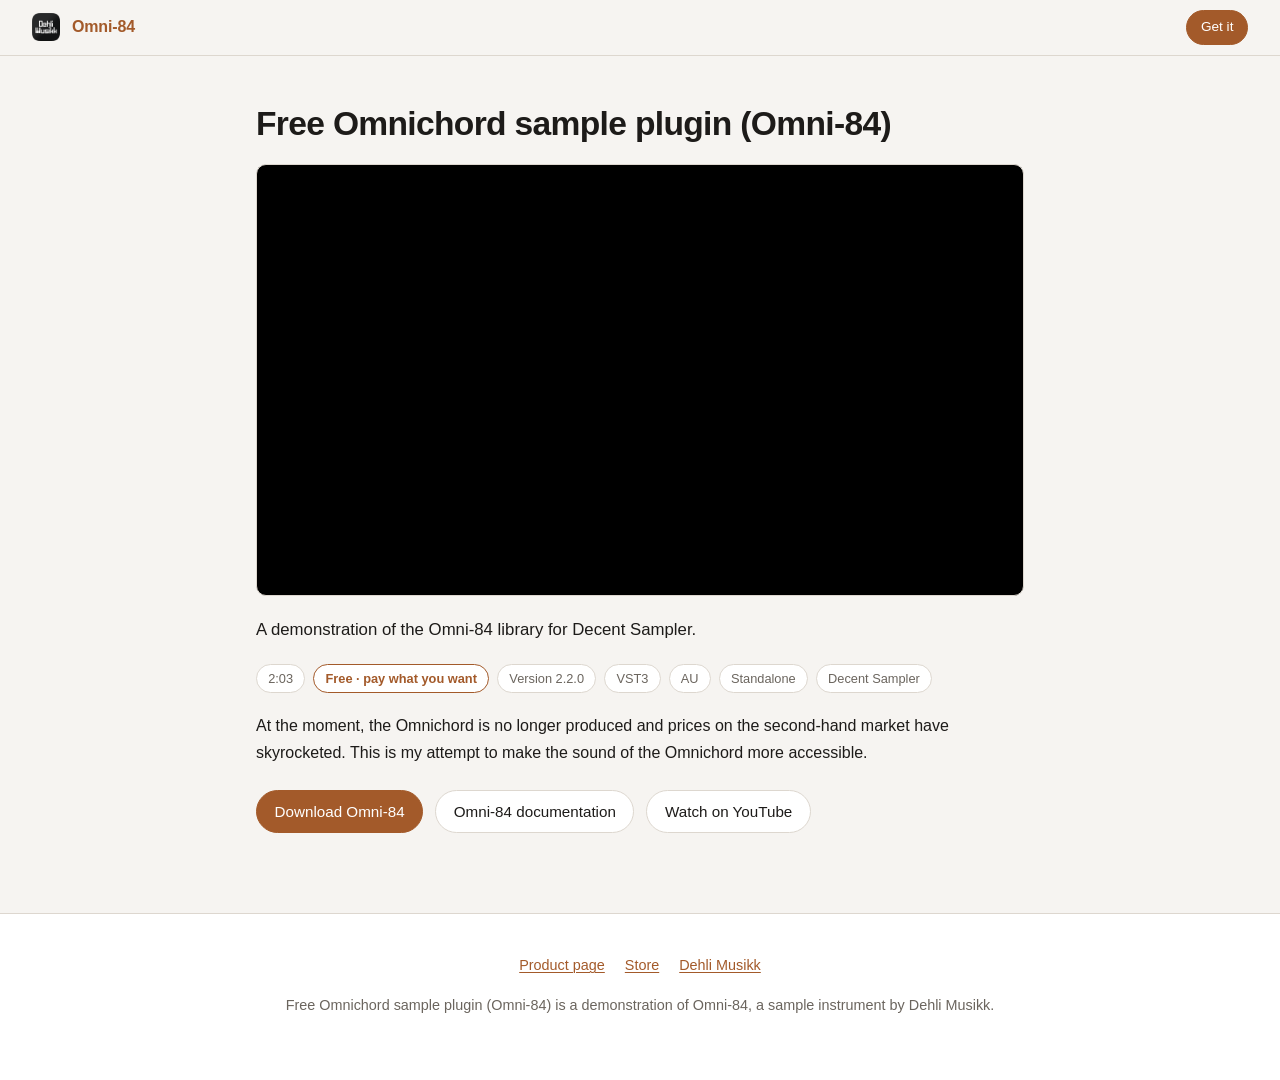
<file: docs/video/index.html>
<!doctype html>
<html lang="en">
<head>
<meta charset="utf-8">
<meta name="viewport" content="width=device-width, initial-scale=1">
<title>Free Omnichord sample plugin (Omni-84) | Dehli Musikk</title>
<meta name="description" content="A demonstration of the Omni-84 library for Decent Sampler.">
<meta name="robots" content="index, follow, max-image-preview:large, max-snippet:-1">
<meta name="theme-color" content="#a35a2a" media="(prefers-color-scheme: light)">
<meta name="theme-color" content="#17161a" media="(prefers-color-scheme: dark)">
<link rel="canonical" href="https://benjamindehli.github.io/Omni-84/video/">
<meta property="og:type" content="video.other">
<meta property="og:site_name" content="Dehli Musikk">
<meta property="og:title" content="Free Omnichord sample plugin (Omni-84)">
<meta property="og:description" content="A demonstration of the Omni-84 library for Decent Sampler.">
<meta property="og:url" content="https://benjamindehli.github.io/Omni-84/video/">
<meta property="og:image" content="https://i.ytimg.com/vi/dAxy1PFxv3U/hqdefault.jpg">
<meta property="og:video" content="https://www.youtube.com/watch?v=dAxy1PFxv3U">
<meta property="og:video:url" content="https://www.youtube.com/embed/dAxy1PFxv3U">
<meta property="og:video:type" content="text/html">
<meta name="twitter:card" content="player">
<meta name="twitter:title" content="Free Omnichord sample plugin (Omni-84)">
<meta name="twitter:description" content="A demonstration of the Omni-84 library for Decent Sampler.">
<meta name="twitter:image" content="https://i.ytimg.com/vi/dAxy1PFxv3U/hqdefault.jpg">
<meta name="twitter:image:alt" content="Free Omnichord sample plugin (Omni-84)">
<link rel="icon" href="../img/icon.png">
<style>
/* Dehli Musikk plugin pages, shared stylesheet.
 *
 * This is the only copy. site/generate_site.py inlines it into every page it
 * writes, so there is no stylesheet to request before the page can paint, and
 * no second copy in a docs/ folder that could drift out of step with this one.
 * Edit it here and re-run ./dmse site. */

:root {
    color-scheme: light dark;

    --bg: #f6f4f1;
    --surface: #ffffff;
    --surface-2: #efece7;
    --text: #1d1b19;
    --muted: #6b655e;
    --line: #ddd7cf;
    --accent: #a35a2a;
    --accent-hover: #8c4a1f;
    --accent-ink: #ffffff;
    --shadow: 0 1px 2px rgb(29 27 25 / 6%), 0 8px 24px rgb(29 27 25 / 8%);
    --radius: 10px;
    --content: 44rem;
}

@media (prefers-color-scheme: dark) {
    :root {
        --bg: #17161a;
        --surface: #201f24;
        --surface-2: #28272d;
        --text: #ece9e4;
        --muted: #a29c94;
        --line: #35333a;
        --accent: #e59a5f;
        --accent-hover: #f0ad78;
        --accent-ink: #17161a;
        --shadow: 0 1px 2px rgb(0 0 0 / 30%), 0 8px 24px rgb(0 0 0 / 35%);
    }
}

* {
    box-sizing: border-box;
}

html {
    scroll-behavior: smooth;
    scroll-padding-top: 5rem;
}

body {
    margin: 0;
    background: var(--bg);
    color: var(--text);
    font: 1rem/1.65 -apple-system, BlinkMacSystemFont, "Segoe UI", Roboto, Helvetica, Arial, sans-serif;
    -webkit-font-smoothing: antialiased;
}

/* ── keyboard access ──────────────────────────────────────────────────────── */

/* The table of contents alone is 19 links, so reaching the page's own text
   without a mouse meant 27 tab stops. This is the first thing in the tab order
   and stays off screen until it is focused. */
.skip {
    position: absolute;
    left: -9999px;
    top: 0;
    z-index: 20;
    padding: 0.6rem 1rem;
    background: var(--surface);
    color: var(--text);
    border: 1px solid var(--line);
    border-radius: 0 0 var(--radius) 0;
    text-decoration: none;
}

.skip:focus {
    left: 0;
}

/* Nothing here removes the browser's focus ring. This only makes it a
   deliberate one, since a default ring against a filled pill button is easy
   to lose. */
:focus-visible {
    outline: 2px solid var(--accent);
    outline-offset: 2px;
}

/* An accent ring on an accent-filled button would be the same colour twice. */
.btn-primary:focus-visible {
    outline-color: var(--text);
}

@media (prefers-reduced-motion: reduce) {
    html {
        scroll-behavior: auto;
    }

    *,
    *::before,
    *::after {
        animation-duration: 0.01ms !important;
        animation-iteration-count: 1 !important;
        transition-duration: 0.01ms !important;
        scroll-behavior: auto !important;
    }

    .btn:hover {
        transform: none;
    }
}

a {
    color: var(--accent);
    text-decoration-thickness: 1px;
    text-underline-offset: 2px;
}

a:hover {
    color: var(--accent-hover);
}

img {
    max-width: 100%;
    height: auto;
}

code {
    background: var(--surface-2);
    border-radius: 4px;
    padding: 0.1em 0.35em;
    font-size: 0.9em;
}

/* ── top bar ──────────────────────────────────────────────────────────────── */

.topbar {
    position: sticky;
    top: 0;
    z-index: 10;
    display: flex;
    align-items: center;
    gap: 0.75rem;
    padding: 0.6rem clamp(1rem, 4vw, 2rem);
    background: color-mix(in srgb, var(--bg) 88%, transparent);
    backdrop-filter: blur(10px);
    border-bottom: 1px solid var(--line);
}

.topbar img {
    width: 28px;
    height: 28px;
    border-radius: 6px;
}

.topbar .name {
    font-weight: 600;
    letter-spacing: -0.01em;
}

.topbar .spacer {
    flex: 1;
}

.topbar a {
    text-decoration: none;
}

/* ── buttons ──────────────────────────────────────────────────────────────── */

.btn {
    display: inline-block;
    padding: 0.5rem 1.1rem;
    border-radius: 999px;
    border: 1px solid var(--line);
    background: var(--surface);
    color: var(--text);
    font-size: 0.95rem;
    font-weight: 500;
    text-decoration: none;
    white-space: nowrap;
    transition: background 0.15s, border-color 0.15s, transform 0.15s;
}

.btn:hover {
    color: var(--text);
    border-color: var(--muted);
    transform: translateY(-1px);
}

.btn-primary {
    background: var(--accent);
    border-color: var(--accent);
    color: var(--accent-ink);
}

.btn-primary:hover {
    background: var(--accent-hover);
    border-color: var(--accent-hover);
    color: var(--accent-ink);
}

.btn-sm {
    padding: 0.35rem 0.85rem;
    font-size: 0.85rem;
}

.btn-ghost {
    display: inline-flex;
    align-items: center;
    gap: 0.45rem;
    background: none;
    color: var(--muted);
}

.btn-ghost:hover {
    color: var(--text);
    background: var(--surface);
}

.btn-ghost svg {
    width: 1em;
    height: 1em;
    fill: currentColor;
    flex: none;
}

.github-cta {
    display: flex;
    flex-wrap: wrap;
    justify-content: center;
    gap: 0.5rem;
    margin-top: 1.25rem;
}

/* ── hero ─────────────────────────────────────────────────────────────────── */

.hero {
    padding: clamp(2.5rem, 7vw, 4.5rem) clamp(1rem, 4vw, 2rem) 1rem;
    text-align: center;
}

.hero-icon {
    width: 84px;
    height: 84px;
    border-radius: 18px;
    box-shadow: var(--shadow);
}

.hero h1 {
    margin: 1rem 0 0.35rem;
    font-size: clamp(2.1rem, 6vw, 3.2rem);
    letter-spacing: -0.03em;
    line-height: 1.1;
}

.hero .tagline {
    max-width: var(--content);
    margin: 0 auto;
    font-size: clamp(1.05rem, 2.4vw, 1.25rem);
    color: var(--muted);
}

.hero .intro-more {
    max-width: var(--content);
    margin: 1.25rem auto 0;
    text-align: left;
    color: var(--muted);
}

.badges {
    display: flex;
    flex-wrap: wrap;
    justify-content: center;
    gap: 0.5rem;
    margin: 1.25rem 0;
}

.badge {
    padding: 0.2rem 0.7rem;
    border: 1px solid var(--line);
    border-radius: 999px;
    background: var(--surface);
    font-size: 0.8rem;
    color: var(--muted);
    white-space: nowrap;
}

.badge-price {
    border-color: var(--accent);
    color: var(--accent);
    font-weight: 600;
}

.price-note {
    margin: 0.85rem 0 0;
    font-size: 0.9rem;
    color: var(--muted);
}

.cta {
    display: flex;
    flex-wrap: wrap;
    justify-content: center;
    gap: 0.75rem;
    margin-top: 1.5rem;
}

.hero-shot {
    max-width: 62rem;
    margin: clamp(2rem, 5vw, 3.5rem) auto 0;
    padding: 0 clamp(1rem, 4vw, 2rem);
}

.hero-shot img {
    width: 100%;
    border-radius: var(--radius);
    border: 1px solid var(--line);
    box-shadow: var(--shadow);
}

/* ── layout ───────────────────────────────────────────────────────────────── */

.layout {
    display: grid;
    grid-template-columns: 1fr;
    gap: 2.5rem;
    max-width: 68rem;
    margin: clamp(2rem, 6vw, 4rem) auto 0;
    padding: 0 clamp(1rem, 4vw, 2rem);
}

@media (min-width: 60rem) {
    .layout {
        grid-template-columns: 14rem minmax(0, 1fr);
    }
}

.toc {
    display: none;
    font-size: 0.9rem;
}

@media (min-width: 60rem) {
    .toc {
        display: block;
        position: sticky;
        top: 4.5rem;
        align-self: start;
        max-height: calc(100vh - 6rem);
        overflow-y: auto;
    }
}

.toc-title {
    margin: 0 0 0.6rem;
    font-size: 0.75rem;
    text-transform: uppercase;
    letter-spacing: 0.08em;
    color: var(--muted);
}

.toc ul {
    list-style: none;
    margin: 0;
    padding: 0;
}

.toc li {
    margin: 0.15rem 0;
}

.toc ul ul {
    margin-left: 0.8rem;
    font-size: 0.85rem;
}

.toc a {
    display: block;
    padding: 0.15rem 0;
    color: var(--muted);
    text-decoration: none;
    border-left: 2px solid transparent;
    padding-left: 0.7rem;
}

.toc a:hover {
    color: var(--text);
    border-left-color: var(--line);
}

.toc a.current {
    color: var(--text);
    border-left-color: var(--accent);
}

main {
    min-width: 0;
}

/* ── content ──────────────────────────────────────────────────────────────── */

main h2 {
    margin: 3rem 0 0.75rem;
    padding-top: 0.5rem;
    font-size: 1.7rem;
    letter-spacing: -0.02em;
    border-top: 1px solid var(--line);
}

main section:first-child h2 {
    margin-top: 0;
    border-top: 0;
}

main h3 {
    margin: 2rem 0 0.5rem;
    font-size: 1.25rem;
    letter-spacing: -0.01em;
}

main h4 {
    margin: 1.5rem 0 0.4rem;
    font-size: 1.05rem;
}

main p {
    margin: 0 0 1rem;
}

main ul {
    margin: 0 0 1rem;
    padding-left: 1.25rem;
}

main li {
    margin: 0.2rem 0;
}

main li > ul {
    margin: 0.2rem 0 0.4rem;
}

.anchor {
    float: left;
    width: 1.1rem;
    margin-left: -1.1rem;
    opacity: 0;
    text-decoration: none;
    color: var(--muted);
    font-weight: 400;
}

h2:hover .anchor,
h3:hover .anchor {
    opacity: 1;
}

figure {
    margin: 1.5rem 0;
}

figure a {
    display: block;
}

figure img {
    display: block;
    width: 100%;
    border-radius: var(--radius);
    border: 1px solid var(--line);
    background: var(--surface);
}

figcaption {
    margin-top: 0.5rem;
    font-size: 0.85rem;
    color: var(--muted);
    text-align: center;
}

.figure-row {
    display: grid;
    gap: 1rem;
    grid-template-columns: repeat(auto-fit, minmax(13rem, 1fr));
    margin: 1.5rem 0;
}

.figure-row figure {
    margin: 0;
}

/* Control close-ups are small; don't blow them up to full column width. */
figure.shot-narrow img {
    width: auto;
    max-width: 100%;
    margin: 0 auto;
}

.table-wrap {
    overflow-x: auto;
    margin: 0 0 1.25rem;
}

/* ── at a glance ──────────────────────────────────────────────────────────── */

.specs {
    display: grid;
    grid-template-columns: max-content minmax(0, 1fr);
    gap: 0 1.25rem;
    margin: 0;
    border: 1px solid var(--line);
    border-radius: var(--radius);
    background: var(--surface);
    padding: 0.35rem 1rem;
}

.specs dt {
    grid-column: 1;
    padding: 0.5rem 0;
    font-size: 0.78rem;
    text-transform: uppercase;
    letter-spacing: 0.05em;
    color: var(--muted);
    align-self: center;
}

.specs dd {
    grid-column: 2;
    margin: 0;
    padding: 0.5rem 0;
    font-weight: 500;
}

.specs dt + dd {
    border-top: 1px solid var(--line);
}

.specs dt:first-of-type,
.specs dt:first-of-type + dd {
    border-top: 0;
}

.specs dt:not(:first-of-type) {
    border-top: 1px solid var(--line);
}

table {
    border-collapse: collapse;
    width: 100%;
    font-size: 0.92rem;
}

th,
td {
    padding: 0.45rem 0.75rem;
    border-bottom: 1px solid var(--line);
    text-align: left;
    white-space: nowrap;
}

th {
    font-size: 0.78rem;
    text-transform: uppercase;
    letter-spacing: 0.05em;
    color: var(--muted);
    font-weight: 600;
}

tbody tr:hover {
    background: var(--surface-2);
}

.gear {
    display: grid;
    grid-template-columns: repeat(auto-fill, minmax(11rem, 1fr));
    gap: 1rem;
    list-style: none;
    margin: 1.25rem 0;
    padding: 0;
}

.gear li {
    margin: 0;
    background: var(--surface);
    border: 1px solid var(--line);
    border-radius: var(--radius);
    overflow: hidden;
}

.gear img {
    display: block;
    width: 100%;
    aspect-ratio: 4 / 3;
    object-fit: cover;
}

.gear .label {
    display: block;
    padding: 0.6rem 0.75rem;
    font-size: 0.88rem;
    line-height: 1.35;
}

/* ── video ────────────────────────────────────────────────────────────────── */

.video {
    position: relative;
    aspect-ratio: 16 / 9;
    border-radius: var(--radius);
    border: 1px solid var(--line);
    overflow: hidden;
    background: #000;
}

.video iframe {
    display: block;
    width: 100%;
    height: 100%;
    border: 0;
}

.video-play {
    display: block;
    width: 100%;
    height: 100%;
    padding: 0;
    border: 0;
    background: none;
    cursor: pointer;
}

.video-play img {
    width: 100%;
    height: 100%;
    /* The 4:3 YouTube thumbnail is cropped back to 16:9, losing its letterbox. */
    object-fit: cover;
    transition: transform 0.3s, opacity 0.2s;
}

.video-play:hover img {
    transform: scale(1.03);
    opacity: 0.85;
}

.video-play .play {
    position: absolute;
    top: 50%;
    left: 50%;
    width: 4.5rem;
    height: 3.2rem;
    transform: translate(-50%, -50%);
    border-radius: 0.8rem;
    background: rgb(0 0 0 / 62%);
    transition: background 0.2s;
}

.video-play:hover .play {
    background: var(--accent);
}

.video-play .play::after {
    content: "";
    position: absolute;
    top: 50%;
    left: 50%;
    transform: translate(-40%, -50%);
    border-style: solid;
    border-width: 0.6rem 0 0.6rem 1rem;
    border-color: transparent transparent transparent #fff;
}

.video-caption {
    margin-top: 0.6rem;
    font-size: 0.9rem;
    color: var(--muted);
    text-align: left;
}

.video-item {
    margin: 0 0 1.5rem;
}

.video-grid {
    display: grid;
    gap: 1.5rem;
}

@media (min-width: 45rem) {
    .video-grid {
        grid-template-columns: repeat(auto-fit, minmax(18rem, 1fr));
    }
}

/* ── watch page ───────────────────────────────────────────────────────────── */

.watch {
    max-width: 52rem;
    margin: clamp(1.5rem, 5vw, 3rem) auto 0;
    padding: 0 clamp(1rem, 4vw, 2rem);
}

.watch h1 {
    margin: 0 0 1.25rem;
    font-size: clamp(1.5rem, 4vw, 2.1rem);
    letter-spacing: -0.02em;
    line-height: 1.2;
}

.watch .lead {
    margin: 1.25rem 0 0;
    font-size: 1.05rem;
}

.watch .badges {
    justify-content: flex-start;
}

.watch .cta {
    justify-content: flex-start;
    margin-top: 1.5rem;
}

/* ── more instruments ─────────────────────────────────────────────────────── */

.more {
    max-width: 68rem;
    margin: clamp(3rem, 8vw, 5rem) auto 0;
    padding: 0 clamp(1rem, 4vw, 2rem);
}

.more h2 {
    margin: 0 0 1.25rem;
    font-size: 1.1rem;
    text-transform: uppercase;
    letter-spacing: 0.06em;
    color: var(--muted);
    font-weight: 600;
}

.more-grid {
    display: grid;
    grid-template-columns: repeat(auto-fill, minmax(9.5rem, 1fr));
    gap: 1rem;
    list-style: none;
    margin: 0;
    padding: 0;
}

.more-grid a {
    display: block;
    color: var(--text);
    text-decoration: none;
    border: 1px solid var(--line);
    border-radius: var(--radius);
    background: var(--surface);
    overflow: hidden;
    transition: border-color 0.15s, transform 0.15s;
}

.more-grid a:hover {
    border-color: var(--accent);
    transform: translateY(-2px);
}

.more-grid img {
    display: block;
    width: 100%;
    aspect-ratio: 16 / 9;
    object-fit: cover;
}

.more-grid .label {
    display: block;
    padding: 0.55rem 0.7rem;
    font-size: 0.85rem;
    line-height: 1.3;
}

/* ── release notes and FAQ ────────────────────────────────────────────────── */

.release,
.faq-item {
    border: 1px solid var(--line);
    border-radius: var(--radius);
    background: var(--surface);
    margin: 0.6rem 0;
    padding: 0 1rem;
}

.release > summary,
.faq-item > summary {
    cursor: pointer;
    padding: 0.7rem 0;
    font-weight: 600;
    list-style: none;
    display: flex;
    align-items: baseline;
    gap: 0.6rem;
}

.release > summary::-webkit-details-marker,
.faq-item > summary::-webkit-details-marker {
    display: none;
}

.release > summary::before,
.faq-item > summary::before {
    content: "›";
    display: inline-block;
    color: var(--muted);
    transition: transform 0.15s;
}

.release[open] > summary::before,
.faq-item[open] > summary::before {
    transform: rotate(90deg);
}

.release .date {
    font-weight: 400;
    font-size: 0.85rem;
    color: var(--muted);
    margin-left: auto;
}

.release .body,
.faq-item .body {
    padding-bottom: 0.5rem;
    border-top: 1px solid var(--line);
    padding-top: 0.75rem;
}

.release .body > :last-child,
.faq-item .body > :last-child {
    margin-bottom: 0;
}

/* ── footer ───────────────────────────────────────────────────────────────── */

footer {
    margin-top: 5rem;
    padding: 2.5rem clamp(1rem, 4vw, 2rem) 3rem;
    border-top: 1px solid var(--line);
    background: var(--surface);
    text-align: center;
    color: var(--muted);
    font-size: 0.9rem;
}

footer nav {
    display: flex;
    flex-wrap: wrap;
    justify-content: center;
    gap: 0.4rem 1.25rem;
    margin-bottom: 1rem;
}

footer img {
    width: 40px;
    height: 40px;
    border-radius: 9px;
    margin-bottom: 0.75rem;
}

.video-caption .duration {
    color: var(--muted);
    font-variant-numeric: tabular-nums;
}

/* ── watch page chapters ──────────────────────────────────────────────────── */

.chapters {
    margin: 1.5rem 0;
}

.chapters h2 {
    margin: 0 0 0.5rem;
    font-size: 0.78rem;
    text-transform: uppercase;
    letter-spacing: 0.05em;
    color: var(--muted);
    border: 0;
    padding: 0;
}

.chapters ol {
    list-style: none;
    margin: 0;
    padding: 0;
    border: 1px solid var(--line);
    border-radius: var(--radius);
    background: var(--surface);
    overflow: hidden;
}

.chapters li + li {
    border-top: 1px solid var(--line);
}

.chapters a {
    display: flex;
    gap: 0.9rem;
    padding: 0.5rem 1rem;
    text-decoration: none;
    color: var(--text);
}

.chapters a:hover {
    background: var(--surface-2);
}

.chapters .at {
    flex: none;
    color: var(--accent);
    font-variant-numeric: tabular-nums;
}
</style>
<script type="application/ld+json">
{
  "@context": "https://schema.org",
  "@graph": [
    {
      "@type": "WebPage",
      "@id": "https://benjamindehli.github.io/Omni-84/video/",
      "url": "https://benjamindehli.github.io/Omni-84/video/",
      "name": "Free Omnichord sample plugin (Omni-84)",
      "description": "A demonstration of the Omni-84 library for Decent Sampler.",
      "inLanguage": "en",
      "isPartOf": {
        "@id": "https://benjamindehli.github.io/Omni-84/#website"
      },
      "breadcrumb": {
        "@id": "https://benjamindehli.github.io/Omni-84/video/#breadcrumb"
      },
      "mainEntity": {
        "@id": "https://benjamindehli.github.io/Omni-84/video/#video"
      },
      "dateModified": "2026-11-25"
    },
    {
      "@type": "BreadcrumbList",
      "@id": "https://benjamindehli.github.io/Omni-84/video/#breadcrumb",
      "itemListElement": [
        {
          "@type": "ListItem",
          "position": 1,
          "name": "Benjamin Dehli",
          "item": "https://benjamindehli.github.io/"
        },
        {
          "@type": "ListItem",
          "position": 2,
          "name": "Omni-84",
          "item": "https://benjamindehli.github.io/Omni-84/"
        },
        {
          "@type": "ListItem",
          "position": 3,
          "name": "Video",
          "item": "https://benjamindehli.github.io/Omni-84/video/"
        }
      ]
    },
    {
      "@type": "VideoObject",
      "@id": "https://benjamindehli.github.io/Omni-84/video/#video",
      "name": "Free Omnichord sample plugin (Omni-84)",
      "description": "A demonstration of the Omni-84 library for Decent Sampler.",
      "url": "https://benjamindehli.github.io/Omni-84/video/",
      "thumbnailUrl": [
        "https://i.ytimg.com/vi/dAxy1PFxv3U/hqdefault.jpg"
      ],
      "contentUrl": "https://www.youtube.com/watch?v=dAxy1PFxv3U",
      "embedUrl": "https://www.youtube.com/embed/dAxy1PFxv3U",
      "mainEntityOfPage": {
        "@id": "https://benjamindehli.github.io/Omni-84/video/"
      },
      "about": {
        "@id": "https://www.dehlimusikk.no/products/omni-84/#product"
      },
      "author": {
        "@id": "https://musicbrainz.org/artist/56639e59-2bb5-40bd-9d5a-97d964298b6f"
      },
      "publisher": {
        "@id": "https://www.dehlimusikk.no/"
      },
      "uploadDate": "2023-04-06T12:00:00+02:00",
      "duration": "PT2M3S"
    },
    {
      "@type": "Person",
      "@id": "https://musicbrainz.org/artist/56639e59-2bb5-40bd-9d5a-97d964298b6f",
      "name": "Benjamin Dehli",
      "url": "https://www.dehlimusikk.no/"
    },
    {
      "@type": "Organization",
      "@id": "https://www.dehlimusikk.no/",
      "name": "Dehli Musikk",
      "url": "https://www.dehlimusikk.no/"
    }
  ]
}
</script>
</head>
<body>

<a class="skip" href="#content">Skip to the content</a>

<header class="topbar">
  <img src="../img/icon.png" alt="">
  <a class="name" href="../">Omni-84</a>
  <span class="spacer"></span>
  <a class="btn btn-primary btn-sm" href="https://store.dehlimusikk.no/l/omni-84" target="_blank" rel="noopener">Get it</a>
</header>

<main class="watch" id="content">
  <h1>Free Omnichord sample plugin (Omni-84)</h1>
  <div class="video">
    <iframe src="https://www.youtube.com/embed/dAxy1PFxv3U" title="Free Omnichord sample plugin (Omni-84)"
      allow="accelerometer; encrypted-media; picture-in-picture" allowfullscreen></iframe>
  </div>
  <p class="lead">A demonstration of the Omni-84 library for Decent Sampler.</p>
  <div class="badges"><span class="badge">2:03</span><span class="badge badge-price">Free · pay what you want</span><span class="badge">Version 2.2.0</span><span class="badge">VST3</span><span class="badge">AU</span><span class="badge">Standalone</span><span class="badge">Decent Sampler</span></div>

  <p>At the moment, the Omnichord is no longer produced and prices on the second-hand market have skyrocketed. This is my attempt to make the sound of the Omnichord more accessible.</p>
  <div class="cta">
    <a class="btn btn-primary" href="https://store.dehlimusikk.no/l/omni-84" target="_blank" rel="noopener">Download Omni-84</a>
    <a class="btn" href="../">Omni-84 documentation</a>
    <a class="btn" href="https://www.youtube.com/watch?v=dAxy1PFxv3U" target="_blank" rel="noopener">Watch on YouTube</a>
  </div>
</main>

<footer>
  <nav>
    <a href="../">Product page</a>
    <a href="https://store.dehlimusikk.no/l/omni-84" target="_blank" rel="noopener">Store</a>
    <a href="https://www.dehlimusikk.no/" target="_blank" rel="noopener">Dehli Musikk</a>
  </nav>
  <p>Free Omnichord sample plugin (Omni-84) is a demonstration of Omni-84, a sample instrument by Dehli Musikk.</p>
</footer>


</body>
</html>
</file>
